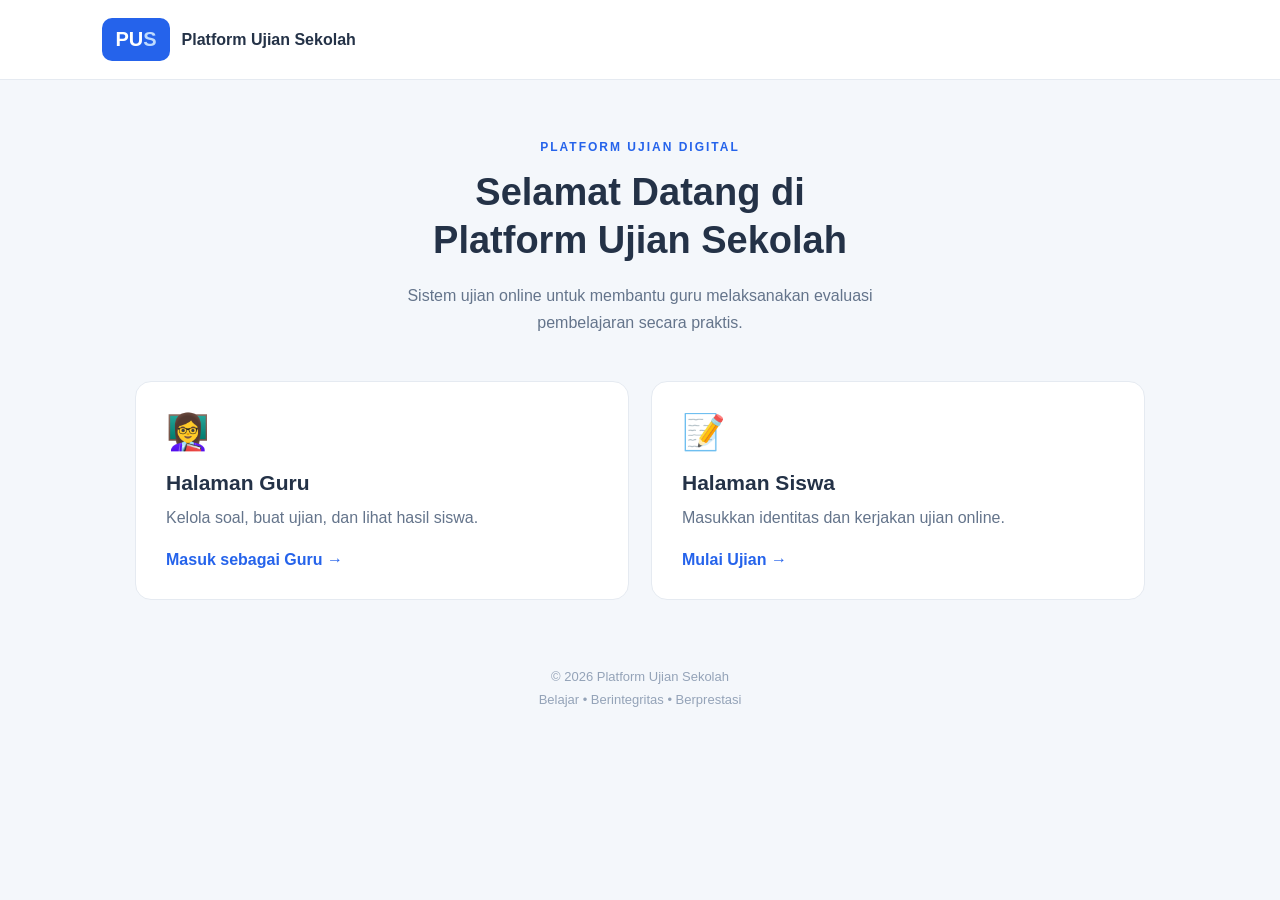
<file: index.html>
<!DOCTYPE html>
<html lang="id">
<head>
    <meta charset="UTF-8">
    <meta name="viewport" content="width=device-width, initial-scale=1.0">
    <title>Platform Ujian Sekolah</title>
    <link rel="stylesheet" href="css/style.css">
</head>
<body>

    <header class="navbar">
        <div class="logo">PU<span>S</span></div>
        <div class="school-name">Platform Ujian Sekolah</div>
    </header>

    <main class="container">

        <section class="hero">
            <p class="label">PLATFORM UJIAN DIGITAL</p>

            <h1>Selamat Datang di<br>
                Platform Ujian Sekolah
            </h1>

            <p class="description">
                Sistem ujian online untuk membantu guru
                melaksanakan evaluasi pembelajaran secara praktis.
            </p>
        </section>

        <section class="menu">

            <a href="guru.html" class="menu-card">
                <div class="menu-icon">👩‍🏫</div>
                <h2>Halaman Guru</h2>
                <p>Kelola soal, buat ujian, dan lihat hasil siswa.</p>
                <span class="menu-link">Masuk sebagai Guru →</span>
            </a>

            <a href="siswa.html" class="menu-card">
                <div class="menu-icon">📝</div>
                <h2>Halaman Siswa</h2>
                <p>Masukkan identitas dan kerjakan ujian online.</p>
                <span class="menu-link">Mulai Ujian →</span>
            </a>

        </section>

        <footer>
            <p>© 2026 Platform Ujian Sekolah</p>
            <p>Belajar • Berintegritas • Berprestasi</p>
        </footer>

    </main>

</body>
</html>
</file>
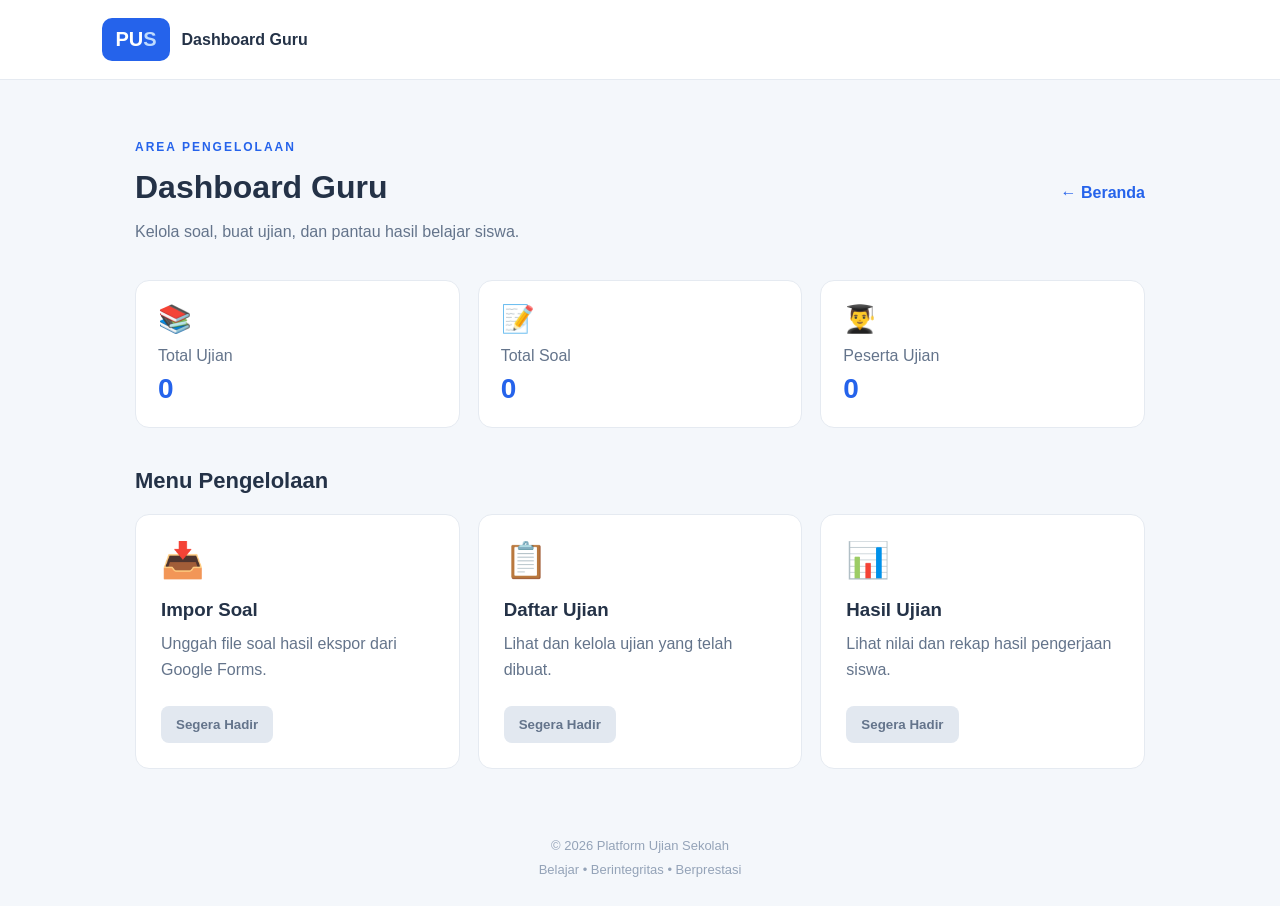
<file: guru.html>
<!DOCTYPE html>
<html lang="id">
<head>
    <meta charset="UTF-8">
    <meta name="viewport" content="width=device-width, initial-scale=1.0">
    <title>Dashboard Guru - Platform Ujian</title>
    <link rel="stylesheet" href="css/style.css">
</head>
<body>

    <header class="navbar">
        <div class="logo">PU<span>S</span></div>
        <div class="school-name">Dashboard Guru</div>
    </header>

    <main class="container">

        <section class="dashboard-header">
            <div>
                <p class="label">AREA PENGELOLAAN</p>
                <h1>Dashboard Guru</h1>
                <p class="description">
                    Kelola soal, buat ujian, dan pantau hasil belajar siswa.
                </p>
            </div>

            <a href="index.html" class="back-link">
                ← Beranda
            </a>
        </section>

        <section class="summary">
            <div class="summary-card">
                <span class="summary-icon">📚</span>
                <p>Total Ujian</p>
                <h2>0</h2>
            </div>

            <div class="summary-card">
                <span class="summary-icon">📝</span>
                <p>Total Soal</p>
                <h2>0</h2>
            </div>

            <div class="summary-card">
                <span class="summary-icon">👨‍🎓</span>
                <p>Peserta Ujian</p>
                <h2>0</h2>
            </div>
        </section>

        <h2 class="section-title">Menu Pengelolaan</h2>

        <section class="dashboard-menu">

            <div class="dashboard-card">
                <div class="menu-icon">📥</div>
                <h3>Impor Soal</h3>
                <p>Unggah file soal hasil ekspor dari Google Forms.</p>
                <button class="action-button" disabled>
                    Segera Hadir
                </button>
            </div>

            <div class="dashboard-card">
                <div class="menu-icon">📋</div>
                <h3>Daftar Ujian</h3>
                <p>Lihat dan kelola ujian yang telah dibuat.</p>
                <button class="action-button" disabled>
                    Segera Hadir
                </button>
            </div>

            <div class="dashboard-card">
                <div class="menu-icon">📊</div>
                <h3>Hasil Ujian</h3>
                <p>Lihat nilai dan rekap hasil pengerjaan siswa.</p>
                <button class="action-button" disabled>
                    Segera Hadir
                </button>
            </div>

        </section>

        <footer>
            <p>© 2026 Platform Ujian Sekolah</p>
            <p>Belajar • Berintegritas • Berprestasi</p>
        </footer>

    </main>

</body>
</html>
</file>
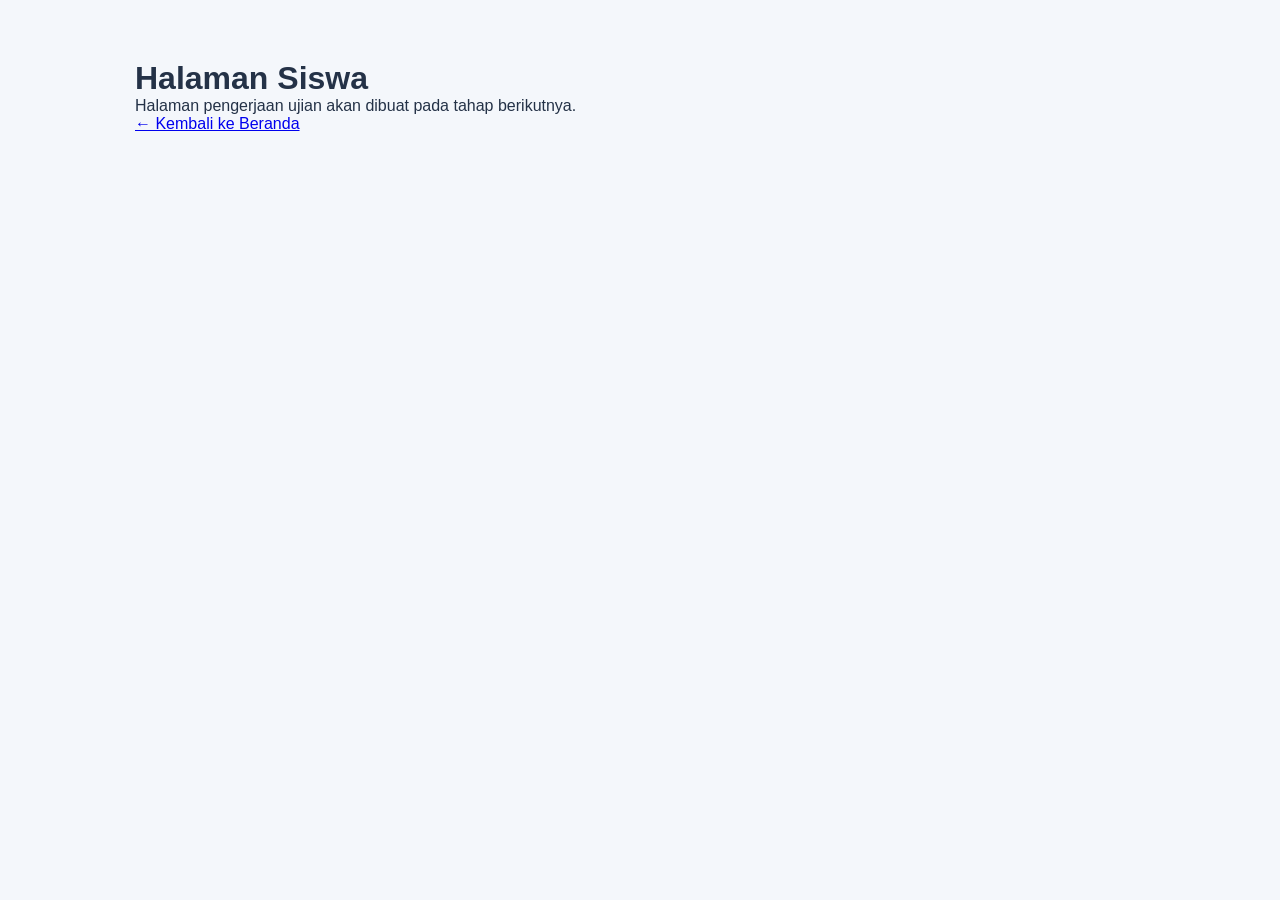
<file: siswa.html>
<!DOCTYPE html>
<html lang="id">
<head>
    <meta charset="UTF-8">
    <meta name="viewport" content="width=device-width, initial-scale=1.0">
    <title>Halaman Siswa</title>
    <link rel="stylesheet" href="css/style.css">
</head>
<body>
    <main class="container">
        <h1>Halaman Siswa</h1>
        <p>Halaman pengerjaan ujian akan dibuat pada tahap berikutnya.</p>
        <p><a href="index.html">← Kembali ke Beranda</a></p>
    </main>
</body>
</html>
</file>
<file: css/style.css>
/* PENGATURAN DASAR */
* {
    margin: 0;
    padding: 0;
    box-sizing: border-box;
}

body {
    font-family: Arial, sans-serif;
    background: #f4f7fb;
    color: #243247;
}

/* NAVBAR */
.navbar {
    background: #ffffff;
    padding: 18px 8%;
    display: flex;
    align-items: center;
    gap: 12px;
    border-bottom: 1px solid #e5eaf1;
}

.logo {
    background: #2563eb;
    color: white;
    padding: 10px 13px;
    border-radius: 10px;
    font-weight: bold;
    font-size: 20px;
}

.logo span {
    color: #bfdbfe;
}

.school-name {
    font-weight: bold;
    font-size: 16px;
}

/* KONTEN UTAMA */
.container {
    max-width: 1050px;
    margin: auto;
    padding: 60px 20px 25px;
}

.hero {
    text-align: center;
    margin-bottom: 45px;
}

.label {
    color: #2563eb;
    font-size: 12px;
    font-weight: bold;
    letter-spacing: 2px;
    margin-bottom: 15px;
}

.hero h1 {
    font-size: 38px;
    line-height: 1.25;
    margin-bottom: 18px;
}

.description {
    color: #64748b;
    line-height: 1.7;
    max-width: 550px;
    margin: auto;
}

/* KARTU MENU */
.menu {
    display: grid;
    grid-template-columns: repeat(2, 1fr);
    gap: 22px;
}

.menu-card {
    background: white;
    padding: 30px;
    border-radius: 16px;
    border: 1px solid #e5eaf1;
    text-decoration: none;
    color: inherit;
    transition: 0.2s;
}

.menu-card:hover {
    transform: translateY(-4px);
    box-shadow: 0 10px 25px rgba(0,0,0,0.07);
}

.menu-icon {
    font-size: 35px;
    margin-bottom: 18px;
}

.menu-card h2 {
    font-size: 21px;
    margin-bottom: 10px;
}

.menu-card p {
    color: #64748b;
    line-height: 1.6;
    margin-bottom: 20px;
}

.menu-link {
    color: #2563eb;
    font-weight: bold;
}

/* FOOTER */
footer {
    text-align: center;
    color: #94a3b8;
    font-size: 13px;
    line-height: 1.8;
    margin-top: 65px;
}

/* TAMPILAN HP */
@media (max-width: 600px) {
    .container {
        padding-top: 40px;
    }

    .hero h1 {
        font-size: 29px;
    }

    .menu {
        grid-template-columns: 1fr;
    }

    .menu-card {
        padding: 24px;
    }
}

/* DASHBOARD GURU */

.dashboard-header {
    display: flex;
    justify-content: space-between;
    align-items: center;
    gap: 20px;
    margin-bottom: 35px;
}

.dashboard-header h1 {
    font-size: 32px;
    margin-bottom: 12px;
}

.back-link {
    text-decoration: none;
    color: #2563eb;
    font-weight: bold;
    white-space: nowrap;
}

.summary {
    display: grid;
    grid-template-columns: repeat(3, 1fr);
    gap: 18px;
    margin-bottom: 40px;
}

.summary-card {
    background: white;
    border: 1px solid #e5eaf1;
    border-radius: 14px;
    padding: 22px;
}

.summary-icon {
    font-size: 27px;
}

.summary-card p {
    color: #64748b;
    margin-top: 12px;
    margin-bottom: 8px;
}

.summary-card h2 {
    font-size: 28px;
    color: #2563eb;
}

.section-title {
    font-size: 22px;
    margin-bottom: 20px;
}

.dashboard-menu {
    display: grid;
    grid-template-columns: repeat(3, 1fr);
    gap: 18px;
}

.dashboard-card {
    background: white;
    padding: 25px;
    border: 1px solid #e5eaf1;
    border-radius: 14px;
}

.dashboard-card h3 {
    margin-bottom: 10px;
}

.dashboard-card p {
    color: #64748b;
    line-height: 1.6;
    min-height: 75px;
}

.action-button {
    background: #e2e8f0;
    color: #64748b;
    border: none;
    padding: 11px 15px;
    border-radius: 8px;
    font-weight: bold;
    cursor: not-allowed;
}

@media (max-width: 700px) {
    .dashboard-header {
        align-items: flex-start;
        flex-direction: column;
    }

    .summary {
        grid-template-columns: 1fr;
    }

    .dashboard-menu {
        grid-template-columns: 1fr;
    }

    .dashboard-card p {
        min-height: auto;
        margin-bottom: 18px;
    }
}
</file>
